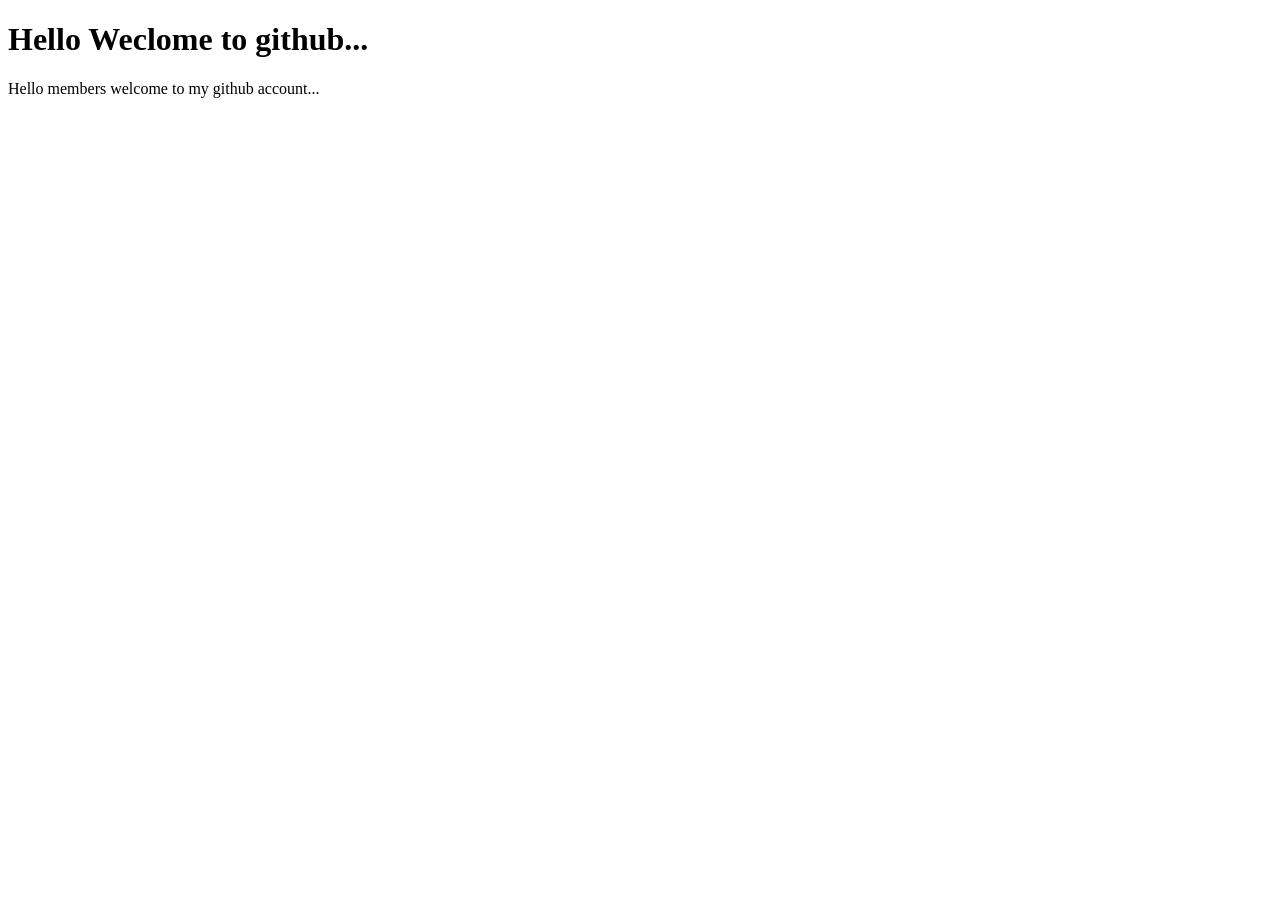
<file: index.html>
<!DOCTYPE html>
<html lang="en">
<head>
    <meta charset="UTF-8">
    <meta name="viewport" content="width=device-width, initial-scale=1.0">
    <title>Document</title>
</head>
<body>
    <h1>Hello Weclome to github...</h1>
    Hello members welcome to my github account...
</body>
</html>
</file>
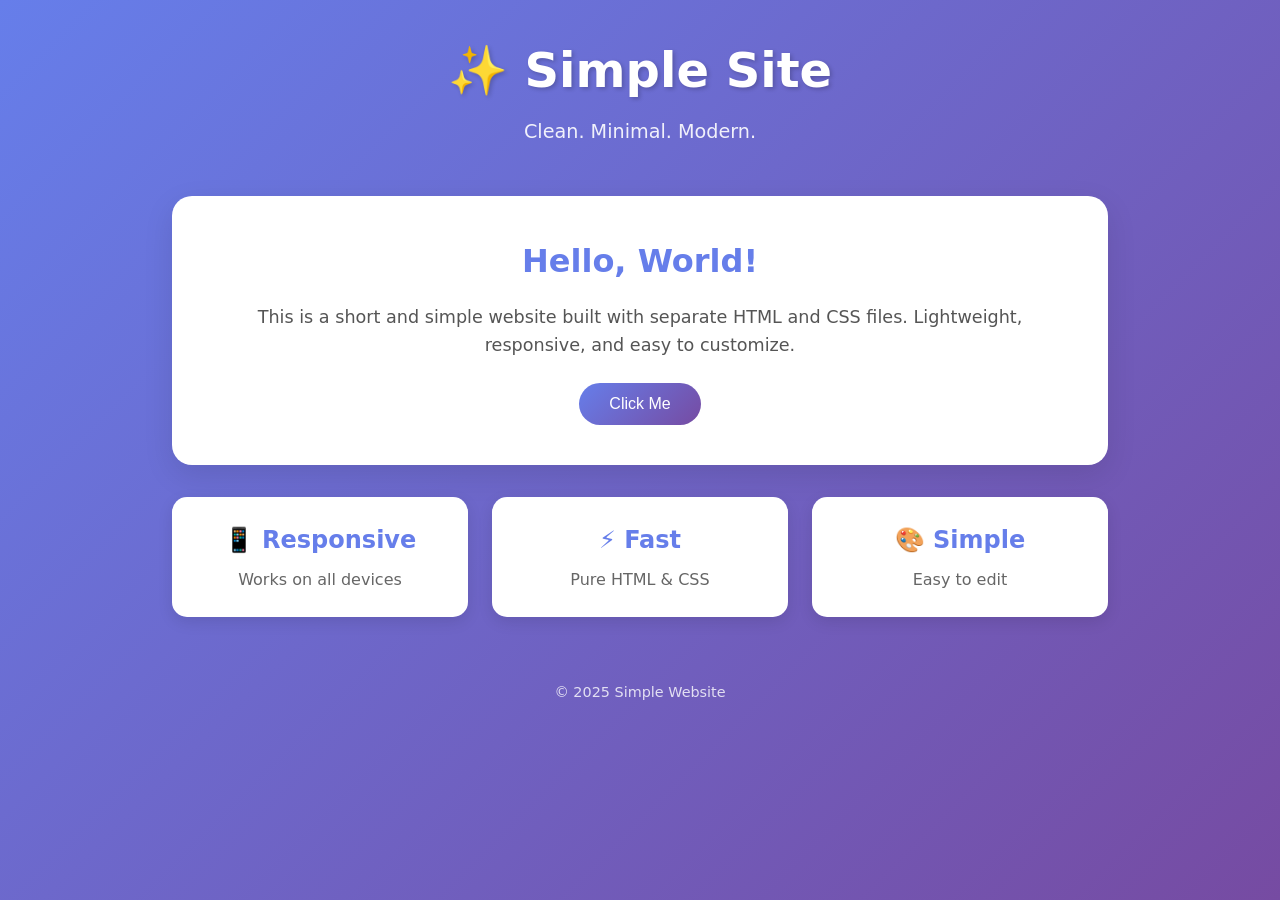
<file: test/index.html>
<!DOCTYPE html>
<html lang="en">
<head>
    <meta charset="UTF-8">
    <meta name="viewport" content="width=device-width, initial-scale=1.0">
    <title>Simple Website</title>
    <link rel="stylesheet" href="style.css">
</head>
<body>
    <div class="container">
        <header>
            <h1>✨ Simple Site</h1>
            <p class="tagline">Clean. Minimal. Modern.</p>
        </header>

        <main>
            <section class="hero">
                <h2>Hello, World!</h2>
                <p>This is a short and simple website built with separate HTML and CSS files. Lightweight, responsive, and easy to customize.</p>
                <button class="btn" id="clickBtn">Click Me</button>
            </section>

            <section class="features">
                <div class="feature">
                    <h3>📱 Responsive</h3>
                    <p>Works on all devices</p>
                </div>
                <div class="feature">
                    <h3>⚡ Fast</h3>
                    <p>Pure HTML & CSS</p>
                </div>
                <div class="feature">
                    <h3>🎨 Simple</h3>
                    <p>Easy to edit</p>
                </div>
            </section>
        </main>

        <footer>
            <p>© 2025 Simple Website</p>
        </footer>
    </div>

    <script>
        document.getElementById('clickBtn').addEventListener('click', function() {
            alert('Hello! Thanks for clicking 🎉');
        });
    </script>
</body>
</html>
</file>
<file: test/style.css>
/* Reset & Base */
* {
    margin: 0;
    padding: 0;
    box-sizing: border-box;
}

body {
    font-family: system-ui, -apple-system, 'Segoe UI', Roboto, Helvetica, Arial, sans-serif;
    background: linear-gradient(135deg, #667eea 0%, #764ba2 100%);
    min-height: 100vh;
    line-height: 1.6;
    color: #333;
}

.container {
    max-width: 1000px;
    margin: 0 auto;
    padding: 2rem;
}

/* Header */
header {
    text-align: center;
    margin-bottom: 3rem;
}

h1 {
    font-size: 3rem;
    color: white;
    margin-bottom: 0.5rem;
    text-shadow: 2px 2px 4px rgba(0,0,0,0.2);
}

.tagline {
    font-size: 1.2rem;
    color: rgba(255,255,255,0.9);
}

/* Hero Section */
.hero {
    background: white;
    border-radius: 20px;
    padding: 2.5rem;
    text-align: center;
    margin-bottom: 2rem;
    box-shadow: 0 10px 30px rgba(0,0,0,0.1);
}

.hero h2 {
    font-size: 2rem;
    margin-bottom: 1rem;
    color: #667eea;
}

.hero p {
    font-size: 1.1rem;
    margin-bottom: 1.5rem;
    color: #555;
}

.btn {
    background: linear-gradient(135deg, #667eea 0%, #764ba2 100%);
    color: white;
    border: none;
    padding: 12px 30px;
    font-size: 1rem;
    border-radius: 50px;
    cursor: pointer;
    transition: transform 0.2s, box-shadow 0.2s;
}

.btn:hover {
    transform: translateY(-2px);
    box-shadow: 0 5px 15px rgba(0,0,0,0.2);
}

.btn:active {
    transform: translateY(0);
}

/* Features Section */
.features {
    display: flex;
    gap: 1.5rem;
    justify-content: center;
    flex-wrap: wrap;
    margin-bottom: 2rem;
}

.feature {
    background: white;
    border-radius: 15px;
    padding: 1.5rem;
    text-align: center;
    flex: 1;
    min-width: 150px;
    box-shadow: 0 5px 15px rgba(0,0,0,0.1);
    transition: transform 0.3s;
}

.feature:hover {
    transform: translateY(-5px);
}

.feature h3 {
    font-size: 1.5rem;
    margin-bottom: 0.5rem;
    color: #667eea;
}

.feature p {
    color: #666;
}

/* Footer */
footer {
    text-align: center;
    padding-top: 2rem;
    color: rgba(255,255,255,0.8);
    font-size: 0.9rem;
}

/* Responsive */
@media (max-width: 768px) {
    .container {
        padding: 1rem;
    }
    
    h1 {
        font-size: 2rem;
    }
    
    .hero {
        padding: 1.5rem;
    }
    
    .features {
        flex-direction: column;
        gap: 1rem;
    }
    
    .feature {
        min-width: auto;
    }
}
</file>
